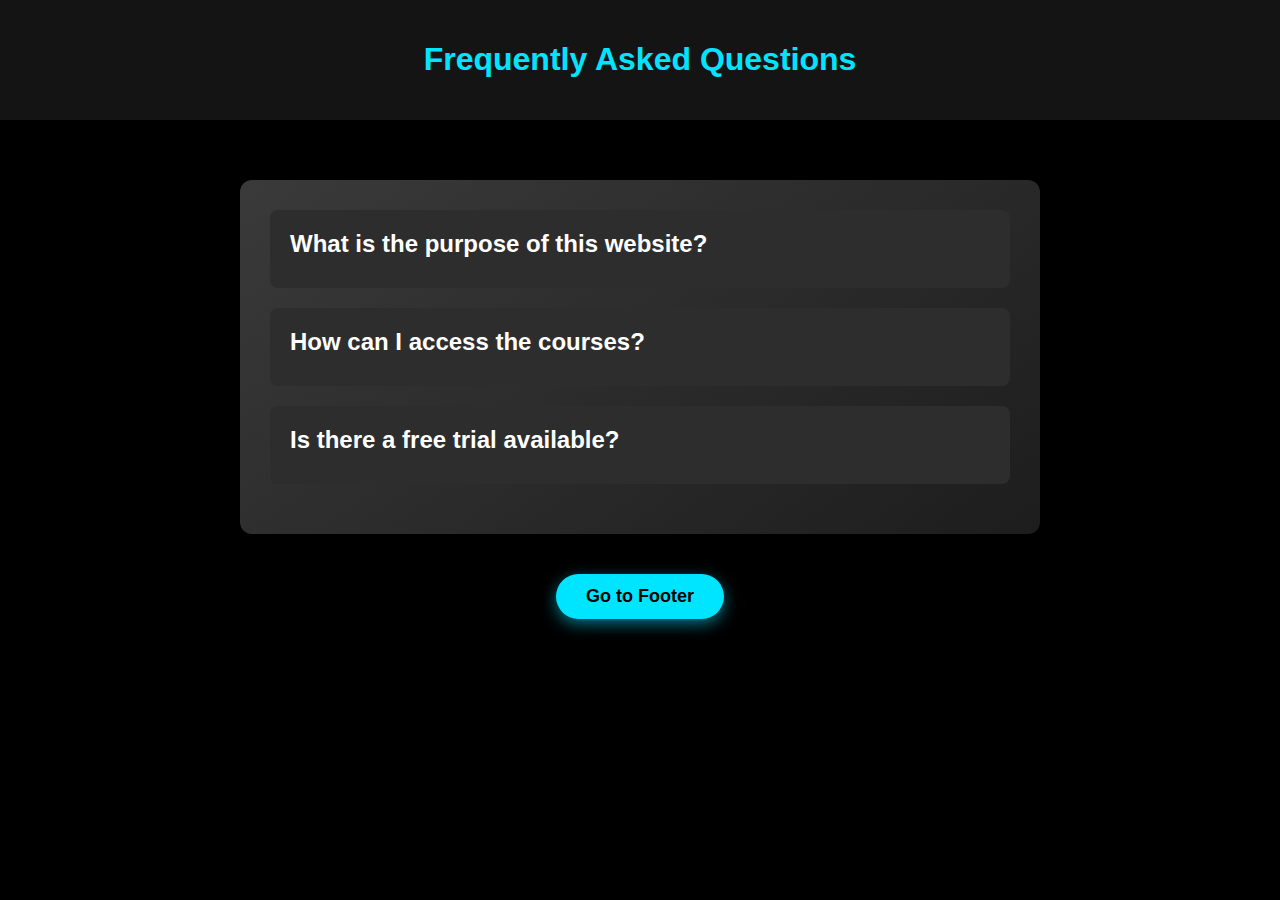
<file: footer_faq.html>
<!DOCTYPE html>
<html lang="en">
<head>
  <meta charset="UTF-8">
  <meta name="viewport" content="width=device-width, initial-scale=1.0">
  <title>FAQ</title>
  <style>
    body {
      font-family: "Poppins", sans-serif;
      background-color: black;
      color: white;
      margin: 0;
      padding: 0;
    }

    header {
      background-color: #141414;
      padding: 20px;
      text-align: center;
    }

    header h1 {
      color: rgb(0, 229, 255);
    }

    .faq-section {
      max-width: 800px;
      margin: 40px auto;
      padding: 20px;
    }

    .faq-container {
      background: linear-gradient(145deg, #3a3a3a, #1d1d1d);
      border-radius: 12px;
      padding: 30px;
      box-shadow: 0px 15px 40px rgba(0, 0, 0, 0.9);
    }

    .faq-box {
      background-color: #2d2d2d;
      margin-bottom: 20px;
      padding: 20px;
      border-radius: 8px;
      cursor: pointer;
      transition: background-color 0.3s;
    }

    .faq-box:hover {
      background-color: #414141;
    }

    .faq-question {
      font-size: 24px;
      font-weight: bold;
      margin-bottom: 10px;
    }

    .faq-answer {
      display: none;
      font-size: 18px;
      padding-top: 10px;
      border-top: 1px solid #414141;
    }

    .back-to-footer {
      display: block;
      margin: 40px auto;
      padding: 12px 30px;
      background-color: rgb(0, 229, 255);
      color: black;
      text-align: center;
      border: none;
      border-radius: 25px;
      cursor: pointer;
      font-size: 18px;
      font-weight: bold;
      box-shadow: 0 5px 15px rgba(0, 229, 255, 0.5), 0 3px 10px rgba(0, 0, 0, 0.3);
      transition: all 0.3s;
    }

    .back-to-footer:hover {
      background-color: rgb(0, 189, 255);
      transform: translateY(-2px);
      box-shadow: 0 10px 20px rgba(0, 229, 255, 0.6), 0 5px 15px rgba(0, 0, 0, 0.3);
    }

    .back-to-footer:active {
      transform: translateY(1px);
      box-shadow: 0 2px 5px rgba(0, 229, 255, 0.4), 0 2px 5px rgba(0, 0, 0, 0.3);
    }
  </style>
</head>

<body>
  <header>
    <h1>Frequently Asked Questions</h1>
  </header>

  <section class="faq-section">
    <div class="faq-container">
      <div class="faq-box">
        <div class="faq-question">What is the purpose of this website?</div>
        <div class="faq-answer">This website provides users with courses and resources on various subjects to enhance their skills.</div>
      </div>
      <div class="faq-box">
        <div class="faq-question">How can I access the courses?</div>
        <div class="faq-answer">You can access the courses by signing up for an account and selecting the courses you are interested in.</div>
      </div>
      <div class="faq-box">
        <div class="faq-question">Is there a free trial available?</div>
        <div class="faq-answer">Yes, we offer a 7-day free trial for all new users. After that, a subscription is required.</div>
      </div>
    </div>

    <button class="back-to-footer" onclick="scrollToFooter()">Go to Footer</button>
  </section>

  <script src="script.js"></script> <!-- Link to your script.js -->
  <script>
    document.querySelectorAll('.faq-box').forEach(box => {
      box.addEventListener('click', function() {
        let answer = this.querySelector('.faq-answer');
        answer.style.display = answer.style.display === 'block' ? 'none' : 'block';
      });
    });

    function scrollToFooter() {
      const footer = document.getElementById('footer');
      footer.scrollIntoView({ behavior: 'smooth' });
    }
  </script>
</body>
</html>
</file>
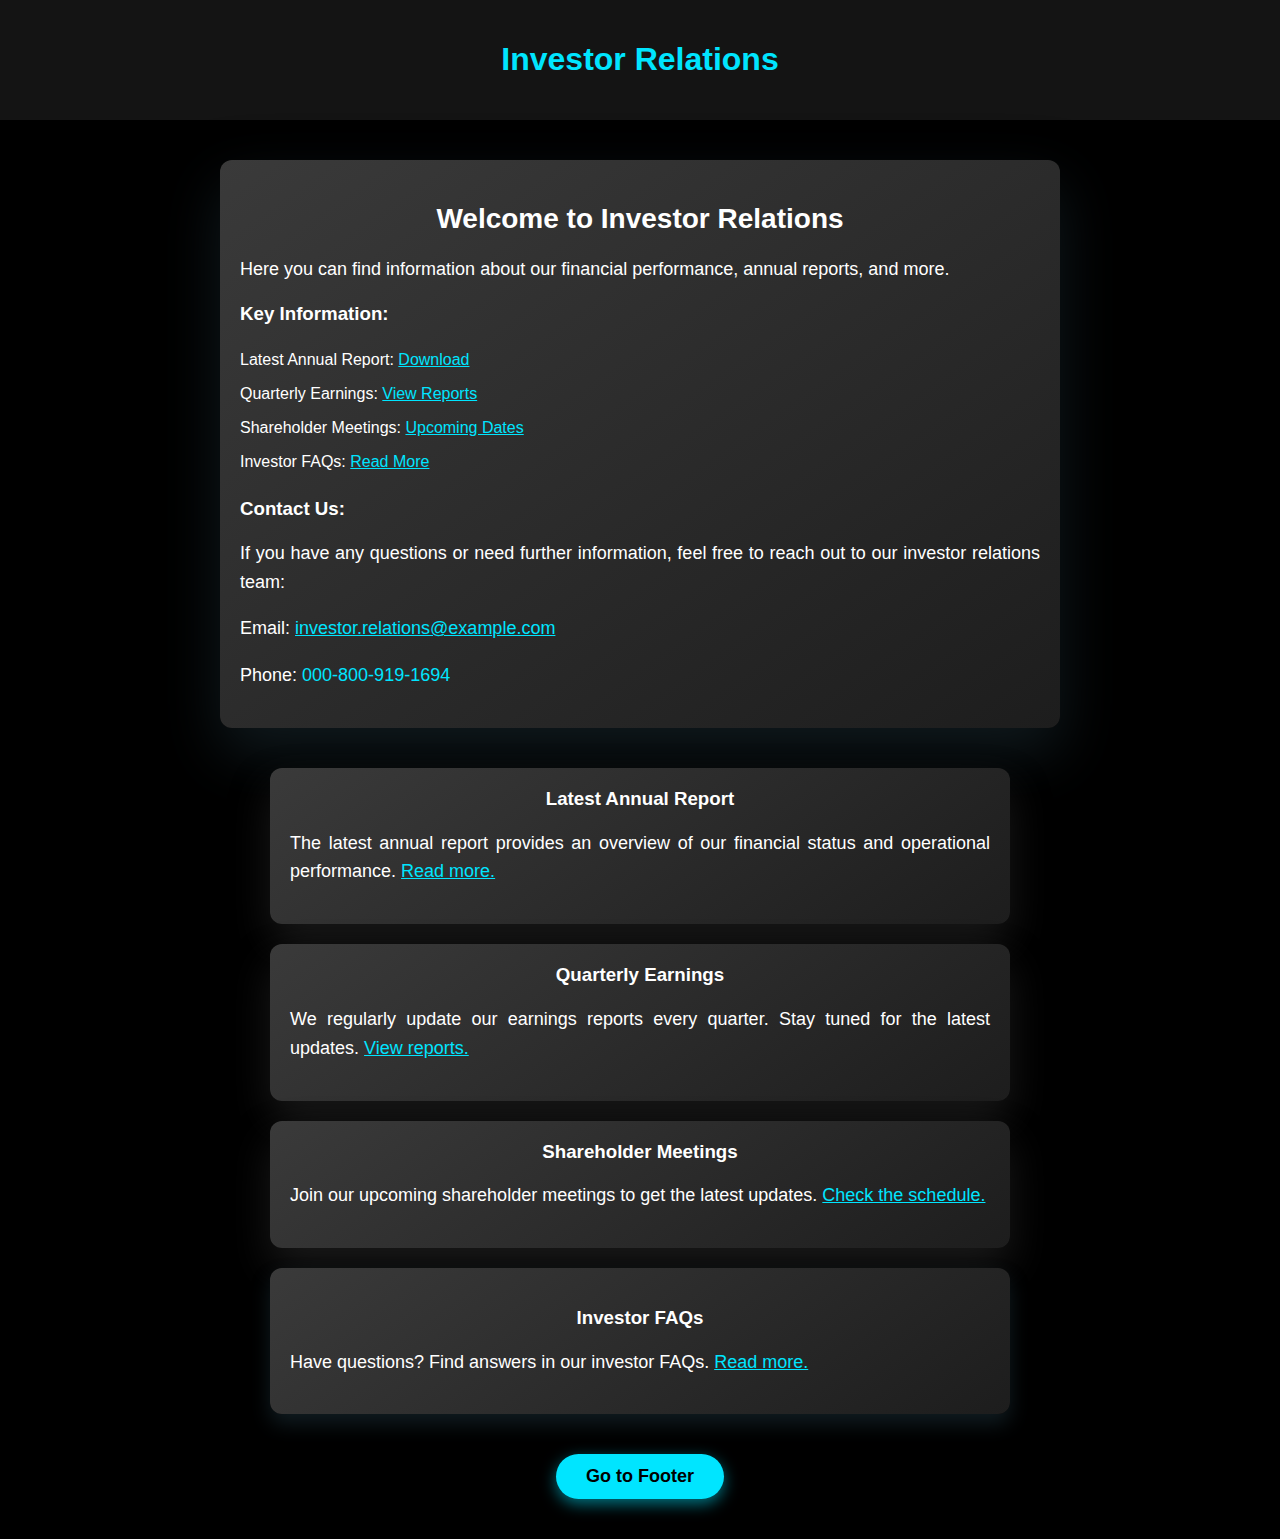
<file: footer_investorRelation.html>
<!DOCTYPE html>
<html lang="en">
<head>
  <meta charset="UTF-8">
  <meta name="viewport" content="width=device-width, initial-scale=1.0">
  <title>Investor Relations</title>
  <style>
    body {
      font-family: "Poppins", sans-serif;
      background-color: black;
      color: white;
      margin: 0;
      padding: 0;
    }

    header {
      background-color: #141414;
      padding: 20px;
      text-align: center;
    }

    header h1 {
      color: rgb(0, 229, 255);
    }

    .content {
      max-width: 800px;
      margin: 40px auto;
      padding: 20px;
      background: linear-gradient(145deg, #3a3a3a, #1d1d1d);
      border-radius: 12px;
      box-shadow: 0px 25px 60px rgba(23, 38, 44, 0.682); 
    }

    h2 {
      font-size: 28px;
      margin-bottom: 20px;
      text-align: center; 
    }

    p {
      font-size: 18px;
      line-height: 1.6;
      text-align: justify; /
    }

    ul {
      list-style-type: none;
      padding: 0;
    }

    ul li {
      padding: 8px 0;
    }

    .back-to-footer {
      display: block;
      margin: 40px auto;
      padding: 12px 30px;
      background-color: rgb(0, 229, 255);
      color: black;
      text-align: center;
      border: none;
      border-radius: 25px;
      cursor: pointer;
      font-size: 18px;
      font-weight: bold;
      box-shadow: 0 5px 15px rgba(0, 229, 255, 0.5), 0 3px 10px rgba(0, 0, 0, 0.3);
      transition: all 0.3s;
    }

    .back-to-footer:hover {
      background-color: rgb(0, 189, 255);
      transform: translateY(-2px);
      box-shadow: 0 10px 20px rgba(0, 229, 255, 0.6), 0 5px 15px rgba(0, 0, 0, 0.3);
    }

    .back-to-footer:active {
      transform: translateY(1px);
      box-shadow: 0 2px 5px rgba(0, 229, 255, 0.4), 0 2px 5px rgba(0, 0, 0, 0.3);
    }

    .info-box {
      background: linear-gradient(145deg, #3a3a3a, #1d1d1d);
      border-radius: 12px;
      padding: 20px;
      margin: 20px auto; 
      box-shadow: 0px 20px 40px rgba(52, 51, 51, 0.489); 
      max-width: 700px; 
      text-align: center;
    }

    .info-box h3 {
      margin-top: 0; 
    }

    .footer-info-box {
      background: linear-gradient(145deg, #3a3a3a, #1d1d1d);
      border-radius: 12px;
      padding: 20px;
      margin: 20px auto;
      box-shadow: 0px 10px 20px #335a6c4e;
      max-width: 700px; 
      text-align: center; 
    }

    .info-box a {
      color: rgb(0, 229, 255);
    }
  </style>
</head>

<body>
  <header>
    <h1>Investor Relations</h1>
  </header>

  <section>
    <div class="content">
      <h2>Welcome to Investor Relations</h2>
      <p>Here you can find information about our financial performance, annual reports, and more.</p>

      <h3>Key Information:</h3>
      <ul>
        <li>Latest Annual Report: <a href="#" style="color: rgb(0, 229, 255);">Download</a></li>
        <li>Quarterly Earnings: <a href="#" style="color: rgb(0, 229, 255);">View Reports</a></li>
        <li>Shareholder Meetings: <a href="#" style="color: rgb(0, 229, 255);">Upcoming Dates</a></li>
        <li>Investor FAQs: <a href="footer_faq.html" style="color: rgb(0, 229, 255);">Read More</a></li>
      </ul>

      <h3>Contact Us:</h3>
      <p>If you have any questions or need further information, feel free to reach out to our investor relations team:</p>
      <p>Email: <a href="mailto:investor.relations@example.com" style="color: rgb(0, 229, 255);">investor.relations@example.com</a></p>
      <p>Phone: <span style="color: rgb(0, 229, 255);">000-800-919-1694</span></p>
    </div>

    <div class="info-box">
      <h3>Latest Annual Report</h3>
      <p>The latest annual report provides an overview of our financial status and operational performance. <a href="#" style="color: rgb(0, 229, 255);">Read more.</a></p>
    </div>

    <div class="info-box">
      <h3>Quarterly Earnings</h3>
      <p>We regularly update our earnings reports every quarter. Stay tuned for the latest updates. <a href="#" style="color: rgb(0, 229, 255);">View reports.</a></p>
    </div>

    <div class="info-box">
      <h3>Shareholder Meetings</h3>
      <p>Join our upcoming shareholder meetings to get the latest updates. <a href="#" style="color: rgb(0, 229, 255);">Check the schedule.</a></p>
    </div>

    <div class="footer-info-box">
      <h3>Investor FAQs</h3>
      <p>Have questions? Find answers in our investor FAQs. <a href="footer_faq.html" style="color: rgb(0, 229, 255);">Read more.</a></p>
    </div>

    <button class="back-to-footer" onclick="window.location.href='index.html#footer'">Go to Footer</button>
  </section>
  
</body>
</html>
</file>
